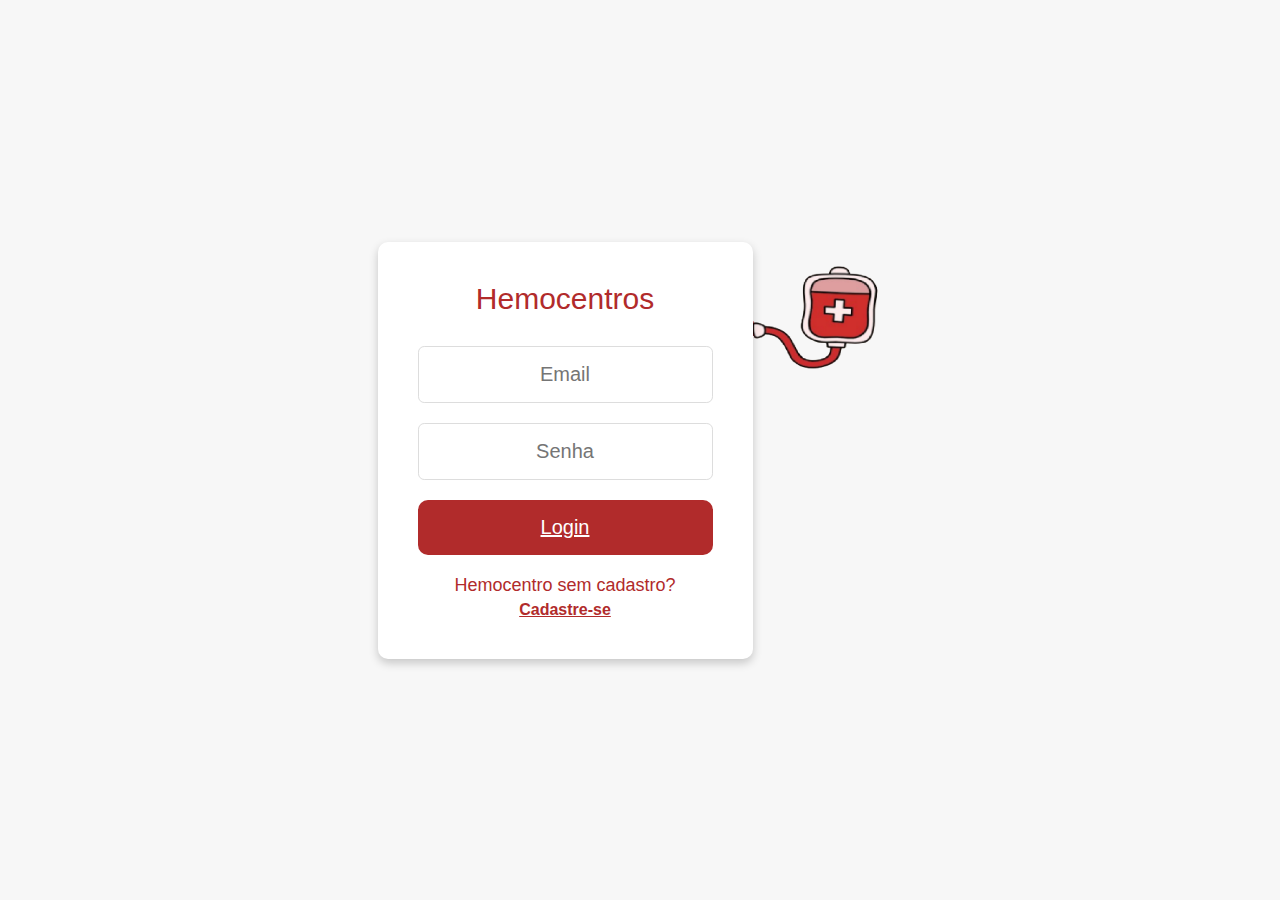
<file: src/Layouts/Login/index.html>
<!DOCTYPE html>
<html lang="pt-br">
<head>
  <meta charset="UTF-8">
  <meta name="viewport" content="width=device-width, initial-scale=1.0">
  <title>Login Hemocentros</title>
  <link rel="stylesheet" href="styles.css">
  <script src="script.js"></script>
</head>
<body>
  <div class="container">
    <div class="content">
      <h1>Hemocentros</h1>
      <input type="email" class="input-field" placeholder="Email">
      <input type="password" class="input-field" placeholder="Senha">
      <a href="/Alerta/alerta.html" class="button-login">Login</a>
      <div class="register-text">Hemocentro sem cadastro?</div>
      <a href="#" class="register-link">Cadastre-se</a>
      <div class="icon"></div>
    </div>
    <img src="images/blood_bag_processed.png" />
  </div>
</body>
</html>
</file>
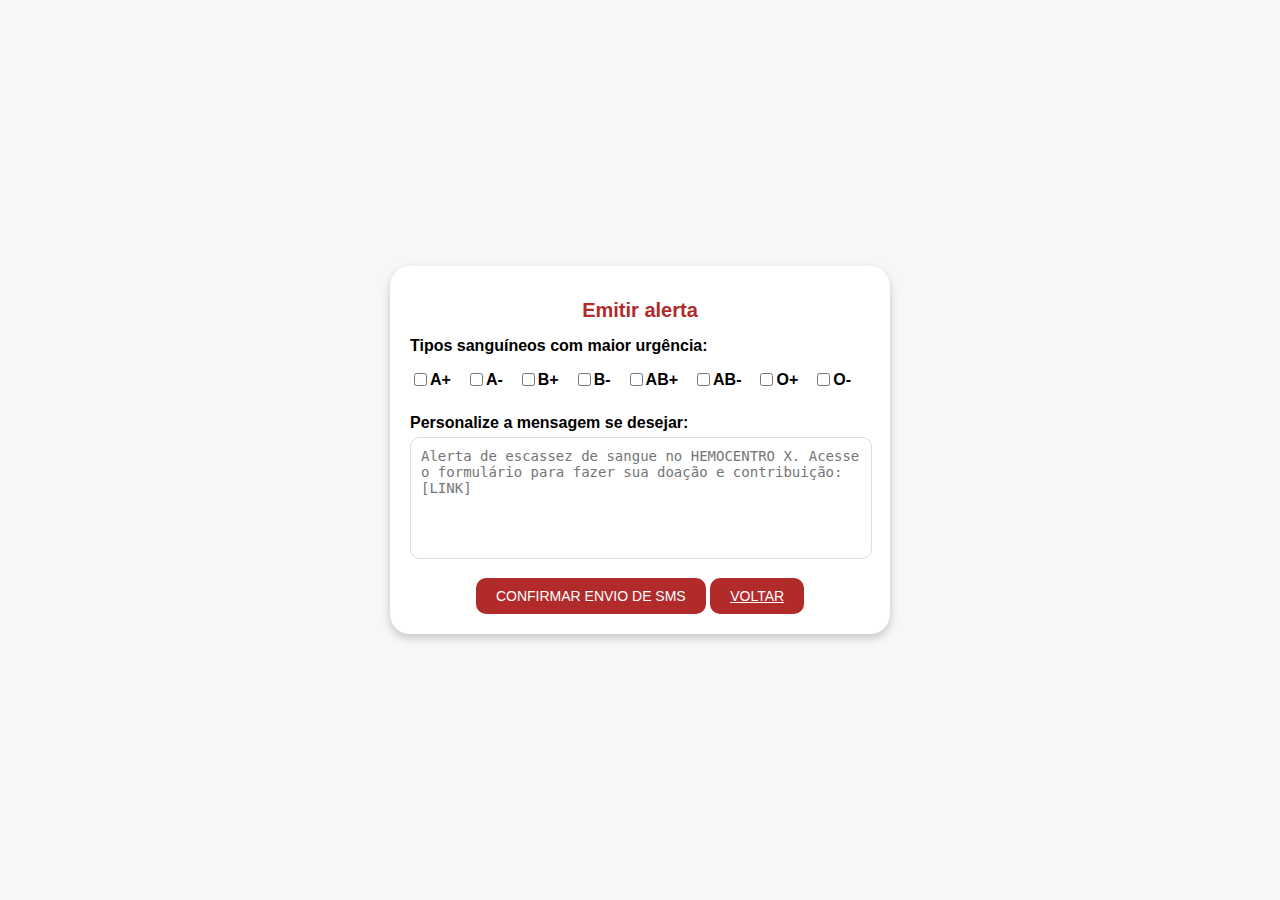
<file: src/Layouts/Alerta/alerta.html>
<!DOCTYPE html>
<html lang="pt-br">
<head>
    <meta charset="UTF-8">
    <meta name="viewport" content="width=device-width, initial-scale=1.0">
    <title>Emitir Alerta</title>
    <link rel="stylesheet" href="alerta.css">
    <script src="alerta.js"></script>
</head>
<body>
    <div class="container">
        <div class="alert-box">
            <h1>Emitir alerta</h1>
            <label for="tipos-sangue">Tipos sanguíneos com maior urgência:</label>
            <div class="checkbox-group">
              <label><input type="checkbox" name="tiposSanguineos" value="A+"> A+</label>
              <label><input type="checkbox" name="tiposSanguineos" value="A-"> A-</label>
              <label><input type="checkbox" name="tiposSanguineos" value="B+"> B+</label>
              <label><input type="checkbox" name="tiposSanguineos" value="B-"> B-</label>
              <label><input type="checkbox" name="tiposSanguineos" value="AB+"> AB+</label>
              <label><input type="checkbox" name="tiposSanguineos" value="AB-"> AB-</label>
              <label><input type="checkbox" name="tiposSanguineos" value="O+"> O+</label>
              <label><input type="checkbox" name="tiposSanguineos" value="O-"> O-</label>
            </div>
            
            <label for="mensagem">Personalize a mensagem se desejar:</label>
            <textarea id="mensagem" placeholder="Alerta de escassez de sangue no HEMOCENTRO X. Acesse o formulário para fazer sua doação e contribuição: [LINK]"></textarea>

            <button id="confirmar-envio" class="button">
                Confirmar envio de SMS
            </button>
            <a href="../Login/login.html" class="button">Voltar</a>
        </div>
    </div>
</body>
</html>
</file>
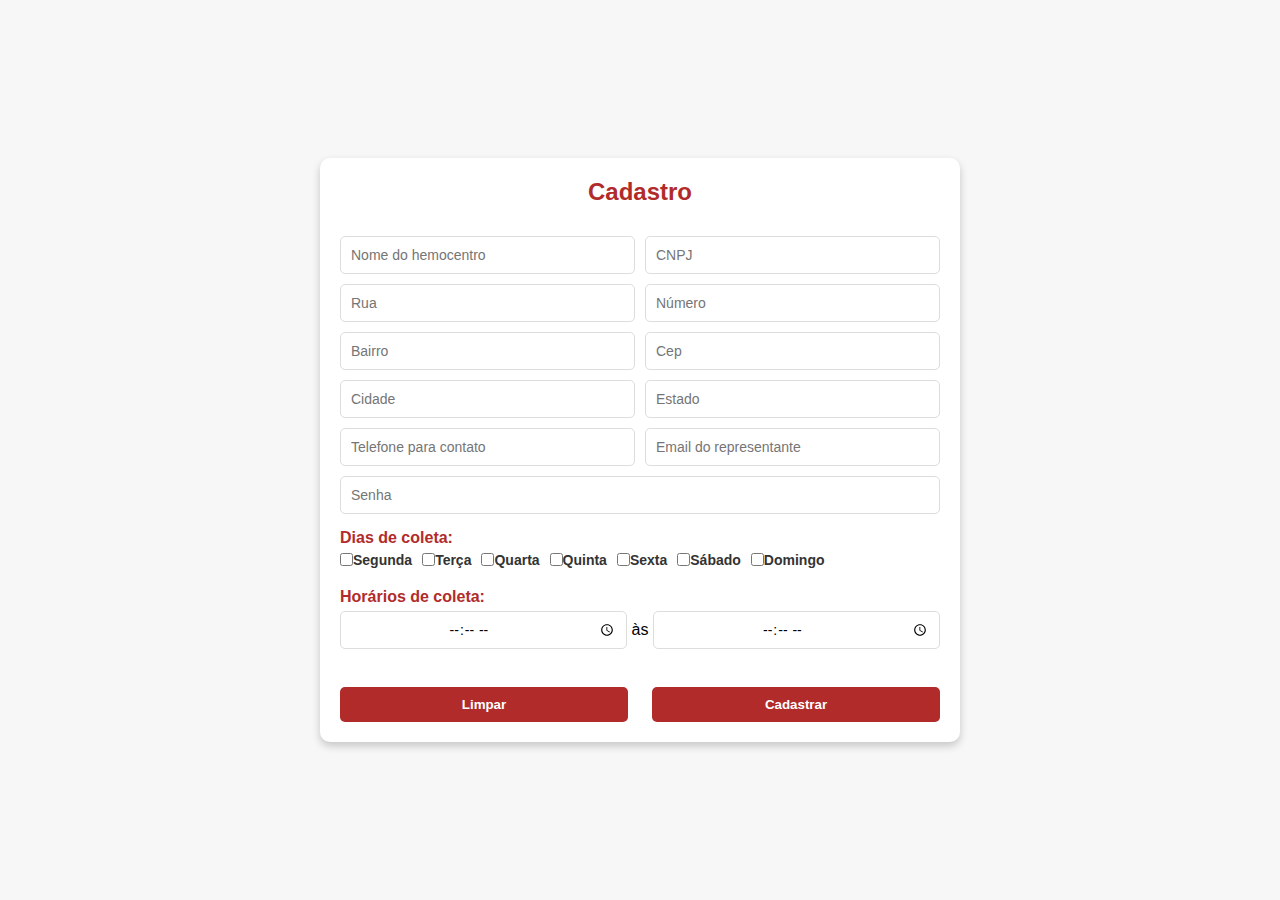
<file: src/Layouts/Cadastro/cadastro.html>
<!DOCTYPE html>
<html lang="pt-br">
<head>
  <meta charset="UTF-8">
  <meta name="viewport" content="width=device-width, initial-scale=1.0">
  <title>HemoAlert</title>
  <link rel="stylesheet" type="text/css" href="cadastro.css">
</head>
<body>
    <div class="container">
        <div id="formCadastro">
            <div class="title">Cadastro</div>
            <div id="primeira" class="linha1">
                <input type="text" id="nomeHemocentro" class="campo" placeholder="Nome do hemocentro" oninput="" required>
                <input type="text" id="cnpj" class="campo" placeholder="CNPJ" oninput="validarCNPJ(this)" required>
            </div>
            <div id="segunda" class="linha1">
                <input type="text" id="rua" class="campo" placeholder="Rua" required>
                <input type="number" id="numero" class="campo" placeholder="Número" oninput="validarNumero(this)" required>
            </div>
            <div id="terceira" class="linha1">
                <input type="text" id="bairro" class="campo" placeholder="Bairro" required>
                <input type="text" id="cep" class="campo" placeholder="Cep" oninput="validarCEP(this)" required>
            </div>
            <div id="quarta" class="linha1">
                <input type="text" id="cidade" class="campo" placeholder="Cidade" oninput="validarTexto()" required>
                <input type="text" id="estado" class="campo" placeholder="Estado" oninput="validarTexto()" required>
            </div>
            <div id="quinta" class="linha1">
                <input type="text" id="telefone" class="campo" placeholder="Telefone para contato" oninput="validarTelefone(this)" required>
                <input type="text" id="emailRep" class="campo" placeholder="Email do representante" required>        
            </div>
            <div class="linha1">
                <input type="password" id="senha" class="campo" placeholder="Senha" oninput="validarTexto()" required>
            </div>
            <div class="dias-coleta">
                <label>Dias de coleta:</label>
                <div class="checkbox-group">
                    <label><input type="checkbox" name="diasColeta" value="Segunda"> Segunda</label>
                    <label><input type="checkbox" name="diasColeta" value="Terça"> Terça</label>
                    <label><input type="checkbox" name="diasColeta" value="Quarta"> Quarta</label>
                    <label><input type="checkbox" name="diasColeta" value="Quinta"> Quinta</label>
                    <label><input type="checkbox" name="diasColeta" value="Sexta"> Sexta</label>
                    <label><input type="checkbox" name="diasColeta" value="Sábado"> Sábado</label>
                    <label><input type="checkbox" name="diasColeta" value="Domingo"> Domingo</label>
                </div>
            </div>
            <div class="horario-coleta">
                <label>Horários de coleta:</label>
                <div class="horario-group">
                    <input type="time" id="horarioInicio" name="horarioInicio" class="campo-horario" placeholder="Início" required>
                    <span>às</span>
                    <input type="time" id="horarioFim" name="horarioFim" class="campo-horario" placeholder="Fim" required>
                </div>
            </div>
            <br>
            <div id="divBtn">
                <input type="button" id="btnLimpar" class="btn" value="Limpar" onclick="limparCampos()">
                <input type="button" id="btnCadastrar" class="btn" value="Cadastrar" onclick="cadastrarHemocentro()">
            </div>
        </div>
    </div>
<script src="cadastro.js"></script>
</body>
</html>
</file>
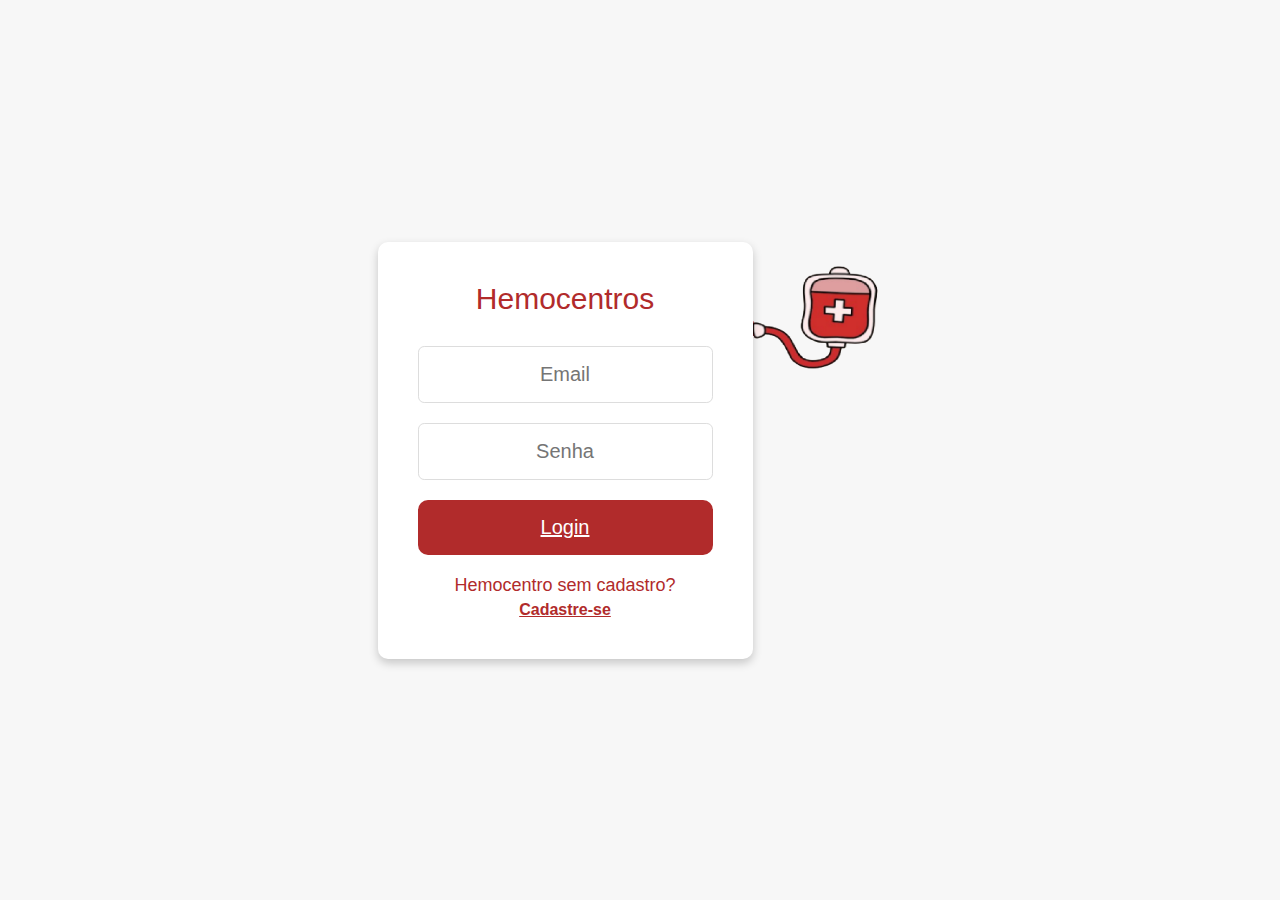
<file: src/Layouts/Login/login.html>
<!DOCTYPE html>
<html lang="pt-br">
<head>
  <meta charset="UTF-8">
  <meta name="viewport" content="width=device-width, initial-scale=1.0">
  <title>Login Hemocentros</title>
  <link rel="stylesheet" href="login.css">
  <script src="login.js"></script>
</head>
<body>
  <div class="container">
    <div class="content">
      <h1>Hemocentros</h1>
      <input type="email" class="input-field" placeholder="Email">
      <input type="password" class="input-field" placeholder="Senha">
      <a href="../Alerta/alerta.html" class="button-login">Login</a>
      <div class="register-text">Hemocentro sem cadastro?</div>
      <a href="../Cadastro/cadastro.html" class="register-link">Cadastre-se</a>
      <div class="icon"></div>
    </div>
    <img src="images/blood_bag_processed.png" />
  </div>
</body>
</html>
</file>
<file: src/Layouts/Login/styles.css>
* {
    box-sizing: border-box;
    margin: 0;
    padding: 0;
    font-family: Arial, sans-serif;
    font-weight: 300;
  }
  
  body {
    display: flex;
    align-items: center;
    justify-content: center;
    min-height: 100vh;
    background-color: #f7f7f7;
  }
  
  .container {
    display: flex;
  }
  
  .content {
    display: flex;
    flex-direction: column;
    align-items: center;
    background-color: #ffffff;
    padding: 2.5rem;
    border-radius: 10px;
    width: 375px;
    position: relative;
    box-shadow: 0 4px 10px rgba(0, 0, 0, 0.2);
  }
  
  .content h1 {
    color: #B12B2B;
    font-size: 1.875rem;
    margin-bottom: 1.875rem;
  }
  
  .input-field {
    border: 1px solid #ddd;
    padding: 1rem 1.25rem;
    border-radius: 6.25px;
    width: 100%;
    margin-bottom: 1.25rem;
    font-size: 1.25rem;
    text-align: center;
  }
  
  .button-login {
    background-color: #B12B2B;
    color: #fff;
    border: none;
    padding: 1rem;
    border-radius: 10px;
    width: 100%;
    font-size: 1.25rem;
    cursor: pointer;
    margin-bottom: 1.25rem;
    text-align: center;
    transition: background-color 0.3s ease;
  }

  .button-login:hover {
    background-color: #A12222;
  }
  .register-text {
    font-size: 1.125rem;
    color: #B12B2B;
    margin-bottom: 5px;
    text-align: center;
  }
  
  img {
    width: 150px;
    height: 150px;
  }
  
  .register-link {
    color: #B12B2B;
    font-weight: bold;
    cursor: pointer;
    text-align: center;
    display: block;
  }
  
  .icon {
    position: absolute;
    right: -50px;
    top: 25px;
    width: 62.5px;
    height: 62.5px;
    background-size: cover;
    background-repeat: no-repeat;
  }
</file>
<file: src/Layouts/Alerta/alerta.css>
body {
    font-family: Arial, sans-serif;
    margin: 0;
    padding: 0;
    background-color: #f7f7f7;
    display: flex;
    justify-content: center;
    align-items: center;
    height: 100vh;
}

.container {
    width: 100%;
    max-width: 500px;
    padding: 20px;
    display: flex;
    justify-content: center;
    align-items: center;
}

.alert-box {
    background-color: #ffffff;
    border-radius: 20px;
    padding: 20px;
    box-shadow: 0 4px 10px rgba(0, 0, 0, 0.2);
    text-align: center;
    width: 100%;
}

.alert-box h1 {
    font-size: 20px;
    color: #B12B2B;
    margin-bottom: 15px;
}

label {
    display: block;
    font-weight: bold;
    margin: 15px 0 5px;
    text-align: left;
}

input[type="text"],
textarea {
    width: calc(100% - 20px);
    padding: 10px;
    border: 1px solid #ddd;
    border-radius: 10px;
    margin-bottom: 15px;
    font-size: 14px;
}

textarea {
    height: 100px;
    resize: none;
}

.button-container {
    display: flex;
    justify-content: center; 
    align-items: center; 
    gap: 20px; 
    margin-top: 20px;
}

.button {
    background-color: #B12B2B;
    color: #fff;
    border: none;
    border-radius: 10px;
    padding: 10px 20px;
    font-size: 14px;
    cursor: pointer;
    text-transform: uppercase;
}

.button:hover {
    background-color: #A12222;
}

.checkbox-group {
    display: flex; /* Layout flexível em linha */
    flex-wrap: wrap; /* Permite quebra de linha, se necessário */
    gap: 15px; /* Espaçamento entre os checkboxes */
  }
  
  .checkbox-group label {
    display: flex;
    align-items: center; /* Alinha checkbox e texto verticalmente */
    margin: 10px 0; /* Espaçamento vertical */
  }
</file>
<file: src/Layouts/Cadastro/cadastro.css>
* {
    box-sizing: border-box;
    margin: 0;
    padding: 0;
    font-family: Arial, sans-serif;
}

body {
    display: flex;
    justify-content: center;
    align-items: center;
    min-height: 100vh;
    background-color: #f7f7f7;
}

.container {
    background-color: #ffffff;
    width: 50%;
    padding: 20px;
    border-radius: 10px;
    box-shadow: 0 4px 8px rgba(0, 0, 0, 0.2);
}

.title {
    font-size: 24px;
    color: #B12B2B;
    font-weight: bold;
    text-align: center;
    margin-bottom: 20px;
}

.campo, .campoEndereco {
    width: 100%;
    padding: 10px;
    margin-top: 10px;
    border: 1px solid #ddd;
    border-radius: 5px;
    font-size: 14px;
    transition: all 0.3s ease;
}

.linha1 {
    display: flex;
    gap: 10px;
}

.campo {
    flex: 1;
}

.campoEndereco {
    width: 100%;
}

.campo:focus, .campoEndereco:focus {
    border-color: #B12B2B;
    outline: none;
    box-shadow: 0 0 5px rgba(177, 43, 43, 0.4);
}

.btn {
    width: 48%;
    padding: 10px;
    margin-top: 20px;
    background-color: #B12B2B;
    color: #fff;
    font-weight: bold;
    border: none;
    border-radius: 5px;
    cursor: pointer;
    transition: background-color 0.3s ease;
}

#divBtn {
    display: flex;
    justify-content: space-between;
}

.btn:hover {
    background-color: #A12222;
}

/* Efeito de hover nos botões */
.btn:active {
    transform: scale(0.98);
}


/* Estilos adicionais para os campos de Dias e Horários */
.dias-coleta, .horario-coleta {
    margin-top: 15px;
    text-align: left;
}

.dias-coleta label, .horario-coleta label {
    display: block;
    font-weight: bold;
    color: #B12B2B;
    margin-bottom: 5px;
}

.checkbox-group {
    display: flex;
    flex-wrap: wrap;
    gap: 10px;
}

.checkbox-group label {
    display: flex;
    align-items: center;
    font-size: 14px;
    color: #333;
}

.horario-group {
    display: flex;
    align-items: center;
    gap: 5px;
}

.campo-horario {
    width: calc(50% - 5px);
    padding: 8px;
    border: 1px solid #ddd;
    border-radius: 5px;
    font-size: 14px;
    text-align: center;
}

.campo-horario:focus {
    border-color: #B12B2B;
    outline: none;
    box-shadow: 0 0 5px rgba(177, 43, 43, 0.4);
}
</file>
<file: src/Layouts/Login/login.css>
* {
    box-sizing: border-box;
    margin: 0;
    padding: 0;
    font-family: Arial, sans-serif;
    font-weight: 300;
  }
  
  body {
    display: flex;
    align-items: center;
    justify-content: center;
    min-height: 100vh;
    background-color: #f7f7f7;
  }
  
  .container {
    display: flex;
  }
  
  .content {
    display: flex;
    flex-direction: column;
    align-items: center;
    background-color: #ffffff;
    padding: 2.5rem;
    border-radius: 10px;
    width: 375px;
    position: relative;
    box-shadow: 0 4px 10px rgba(0, 0, 0, 0.2);
  }
  
  .content h1 {
    color: #B12B2B;
    font-size: 1.875rem;
    margin-bottom: 1.875rem;
  }
  
  .input-field {
    border: 1px solid #ddd;
    padding: 1rem 1.25rem;
    border-radius: 6.25px;
    width: 100%;
    margin-bottom: 1.25rem;
    font-size: 1.25rem;
    text-align: center;
  }
  
  .button-login {
    background-color: #B12B2B;
    color: #fff;
    border: none;
    padding: 1rem;
    border-radius: 10px;
    width: 100%;
    font-size: 1.25rem;
    cursor: pointer;
    margin-bottom: 1.25rem;
    text-align: center;
    transition: background-color 0.3s ease;
  }

  .button-login:hover {
    background-color: #A12222;
  }
  .register-text {
    font-size: 1.125rem;
    color: #B12B2B;
    margin-bottom: 5px;
    text-align: center;
  }
  
  img {
    width: 150px;
    height: 150px;
  }
  
  .register-link {
    color: #B12B2B;
    font-weight: bold;
    cursor: pointer;
    text-align: center;
    display: block;
  }
  
  .icon {
    position: absolute;
    right: -50px;
    top: 25px;
    width: 62.5px;
    height: 62.5px;
    background-size: cover;
    background-repeat: no-repeat;
  }
</file>
